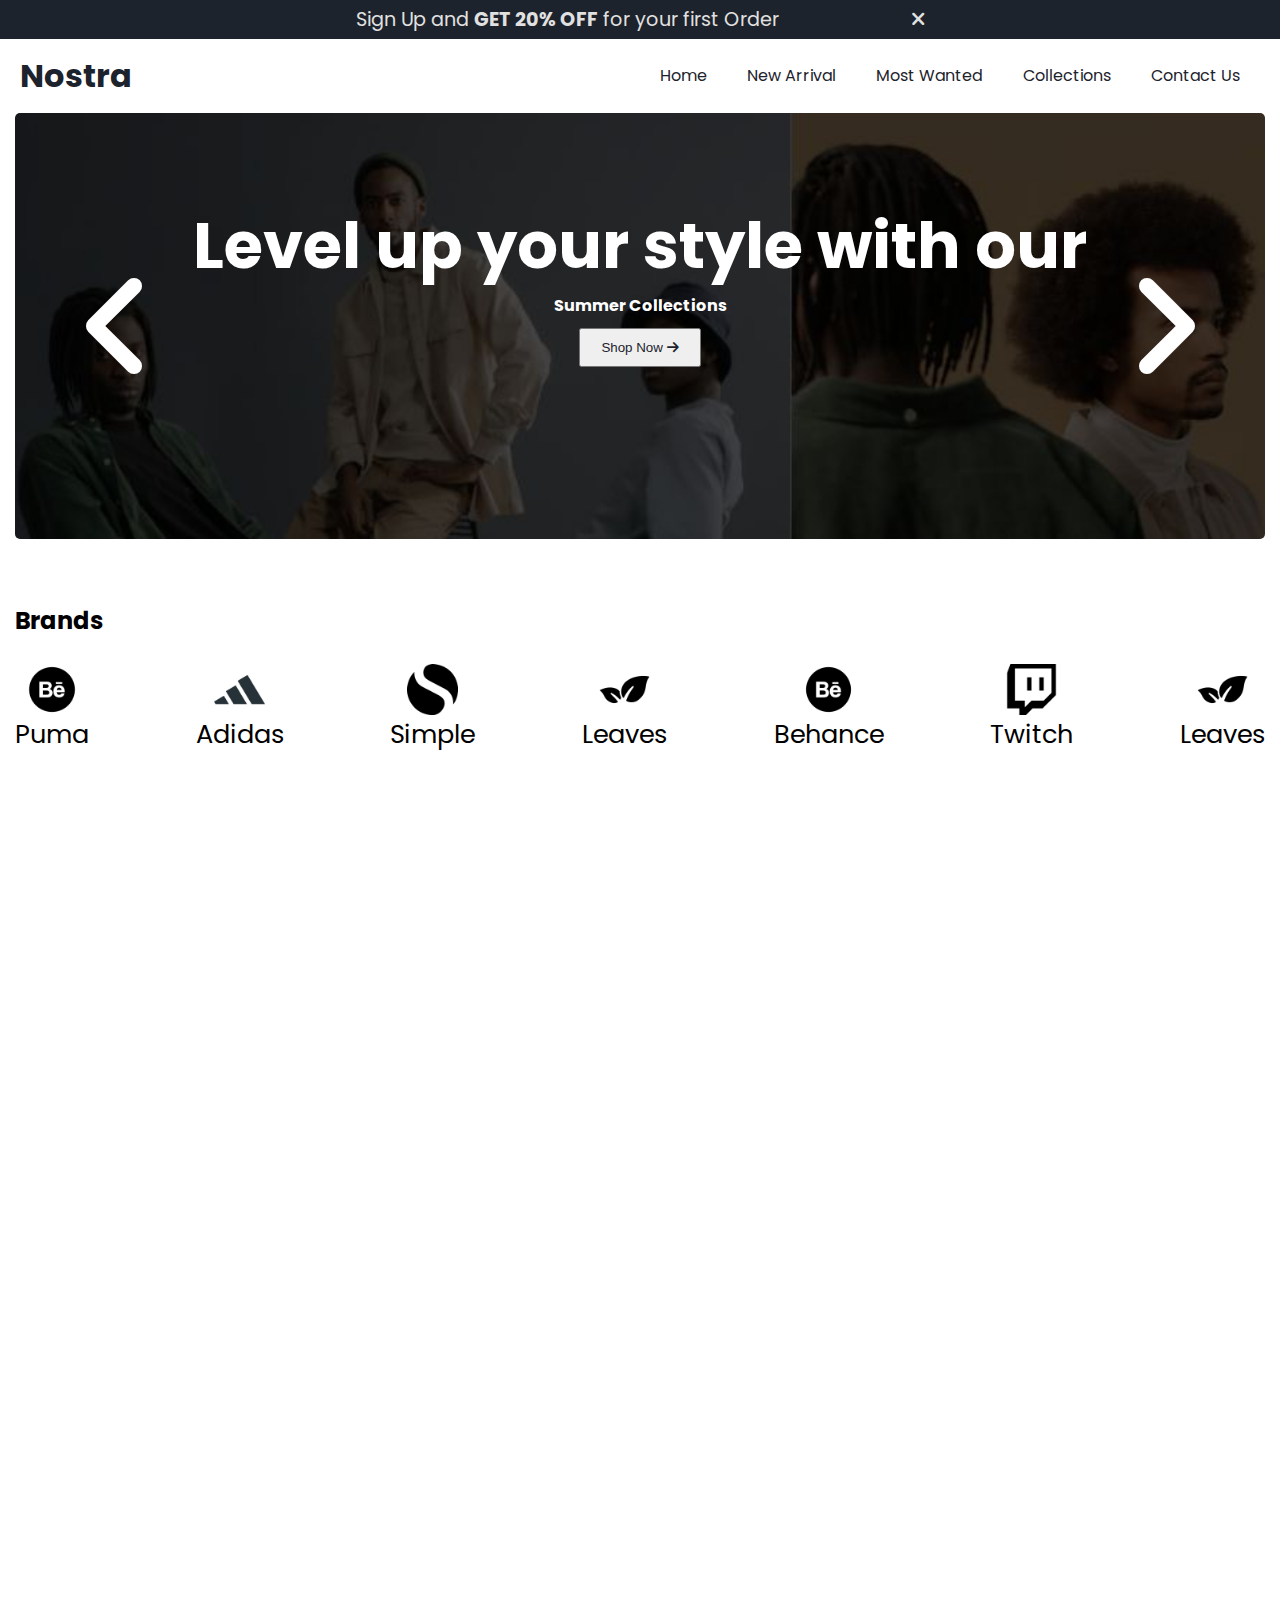
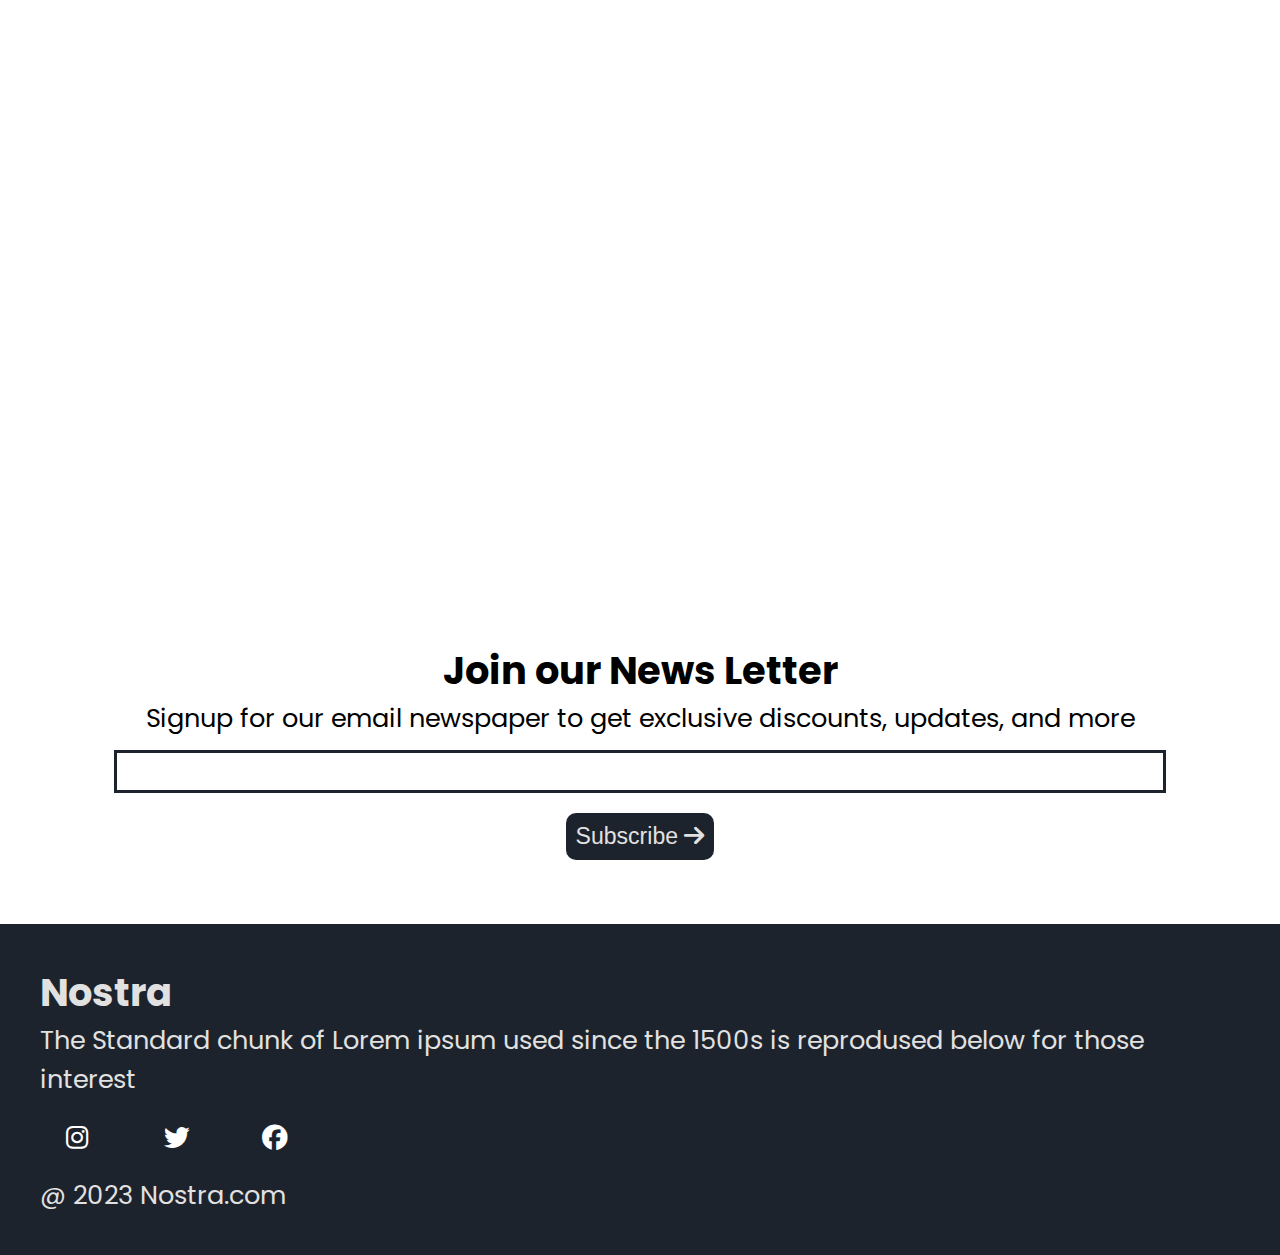
<file: index.html>
<!DOCTYPE html>
<html lang="en">
<head>
    <meta charset="UTF-8">
    <meta name="viewport" content="width=device-width, initial-scale=1.0">
    <title>Nostra</title>
    <!--Link CSS File-->
    <link rel="stylesheet" href="style.css">
    <!--Link Google Fonts-->
    <link rel="preconnect" href="https://fonts.googleapis.com">
    <link rel="preconnect" href="https://fonts.gstatic.com" crossorigin>
    <link href="https://fonts.googleapis.com/css2?family=Poppins:wght@400;500;700&display=swap" rel="stylesheet">

    <!--Link Font Awesome-->
    <link rel="stylesheet" href="https://cdnjs.cloudflare.com/ajax/libs/font-awesome/6.4.2/css/all.min.css">

</head>
<body>

    <!--Offer Bar-->

    <div class="offer-bar">
        <p>Sign Up and <b>GET 20% OFF</b> for your first Order
        <i id="offer-close"  style="margin-left: 10%; cursor: pointer;" class="fa-solid fa-xmark"></i>
        </p>
    </div>

    

   

        <!--Navigation Bar-->
        <nav class="navbar">
            <h1>Nostra</h1>
            <div class="navbar-links">
                <p class="navbar-link"><a href="home">Home</a></p>
                <p class="navbar-link"><a href="#new-arrival">New Arrival</a></p>
                <p class="navbar-link"><a href="#most-wanted">Most Wanted</a></p>
                <p class="navbar-link"><a href="collections.html">Collections</a></p>
                <p class="navbar-link"><a href="./contactus.html">Contact Us</a></p>
            </div>
            

            <div class="navbar-menu-toggle">
                <i id="side-navbar-activate" class="fa-solid fa-bars"></i>
            </div>

            

            

        </nav>

        <!--Side Navbar-->

        <div class="side-navbar"> 
            <p style="text-align: right;">
                <i id="side-navbar-close" class="fa-solid fa-xmark"></i>
            </p>
            <div class="side-navbar-links">

                <p class="side-navbar-link"><a href="./index.html">Home</a></p>
                <p class="side-navbar-link"><a href="#new-arrival">New Arrival</a></p>
            <p class="side-navbar-link"><a href="#most-wanted">Most Wanted</a></p>
            <p class="side-navbar-link"><a href="./collections.html">Collections</a></p>
            <p class="side-navbar-link"><a href="./contactus.html">Contact Us</a></p>
            </div>
            
        </div>

        <div class="container">

        <!--Slider-->
        <div class="slider">
            <div class="slider-left-button">
                <i id="slider-left-activate" class="fa-solid fa-angle-left" style="color: #ffffff;"></i>
            </div>

            <div class="slider-content">
                <h1>Level up your style with our</h1>
                <h4>Summer Collections</h4> 
                <button> Shop Now <i class="fa-solid fa-arrow-right"></i> </button>
            </div>

            <div class="slider-image-container">
                <img class="slider-image" src="img/others/slider-one.jpg"  width="100%" alt="">
                <img class="slider-image" src="img/others/slider-one.jpg" alt="">
                <img class="slider-image" src="img/others/slider-one.jpg" alt="">
            </div>

            <div class="slider-right-button">
                
                <i id="slider-right-activate" class="fa-solid fa-angle-right" style="color: #ffffff;"></i>
            </div>
        </div>

        <!--Brands-->

        
        <h2 style="margin-top: 5vw;">Brands</h2>
        <div class="brands">
            <div class="brands-item">
                <img class="brands-icon" src="img/icons/behance.png" alt="">
                <p>Puma</p>
            </div>

            <div class="brands-item">
                <img class="brands-icon" src="img/icons/adidas.png" alt="">
                <p>Adidas</p>
            </div>

            <div class="brands-item">
                <img class="brands-icon" src="img/icons/simple.png" alt="">
                <p>Simple</p>
            </div>

            <div class="brands-item">
                <img class="brands-icon" src="img/icons/leaves.png" alt="">
                <p>Leaves</p>
            </div>

            <div class="brands-item">
                <img class="brands-icon" src="img/icons/behance.png" alt="">
                <p>Behance</p>
            </div>

            <div class="brands-item">
                <img class="brands-icon" src="img/icons/twitch.png" alt="">
                <p>Twitch</p>
            </div>

            <div class="brands-item">
                <img class="brands-icon" src="img/icons/leaves.png" alt="">
                <p>Leaves</p>
            </div>
        </div>

    
        <div class="initial-scroll-animate reveal-scroll-animate">
        <div class="service">
            
            <div class="servives-container-1">
                <div>
                    <h2>We Provide Best</h2>
                    <h2>Customer Experiences</h2>
                </div>

                <div>
                    <p>|| We ensure that our customer have the best shopping experience</p>
                </div>
            </div>

            <div class="servives-container-2">
                <div>
                    <i style="font-size: 3vw;margin-bottom: 10px;" class="fa-regular fa-circle-check"></i>
                    <h4>Original Products</h4>
                    <p>Lorem, ipsum dolor sit amet consectetur adipisicing elit. Porro, consequuntur.
                    </p>
                </div>

                <div>
                    <i style="font-size: 3vw;margin-bottom: 10px;" class="fa-regular fa-face-smile"></i>
                    <h4>Satisfaction Guarantee</h4>
                    <p>Lorem, ipsum dolor sit amet consectetur adipisicing elit. Porro, consequuntur.
                    </p>
                </div>

                <div>
                    <i style="font-size: 3vw;margin-bottom: 10px;" class="fa-solid fa-broom"></i>
                    <h4>New Arrival Everyday</h4>
                    <p>Lorem, ipsum dolor sit amet consectetur adipisicing elit. Porro, consequuntur.
                    </p>
                </div>

                <div>
                    <i style="font-size: 3vw;margin-bottom: 10px;" class="fa-solid fa-truck-fast"></i>
                    <h4>Fast & Free Shipping</h4>
                    <p>Lorem, ipsum dolor sit amet consectetur adipisicing elit. Porro, consequuntur.
                    </p>
                </div>
            </div>
        </div>
    </div>

    <div class="initial-scroll-animate reveal-scroll-animate">
        <h2 id="new-arrival" style=" margin-top: 5vw;">New Arrivals</h2>

        <div  class="new-arrival" >
            
            <div class="new-arrival-container">
                <img style="width: 20vw;" src="img/products/f1.jpg" alt="">
                <div class="overlay"></div>
                <button> Shop Now <i class="fa-solid fa-arrow-right"></i> </button>

            </div>

            <div class="new-arrival-container">
                <img style="width: 20vw;" src="img/products/f7.jpg" alt="">
                <div class="overlay"></div>
                <button> Shop Now <i class="fa-solid fa-arrow-right"></i> </button>

            </div>

            <div class="new-arrival-container">
                <img style="width: 20vw;" src="img/products/n1.jpg" alt="">
                <div class="overlay"></div>
                <button> Shop Now <i class="fa-solid fa-arrow-right"></i> </button>

            </div>

            <div class="new-arrival-container">
                <img style="width: 20vw;" src="img/products/n7.jpg" alt="">
                <div class="overlay"></div>
                <button> Shop Now <i class="fa-solid fa-arrow-right"></i> </button>

            </div>
        </div>
    </div>

    <div class="initial-scroll-animate reveal-scroll-animate">
        <h2 id="most-wanted" style=" margin-top: 5vw;">Most Wanted</h2>

        <div  class="most-wanted">

            <div class="most-wanted-container">
                <img style="width: 20vw;" src="img/products/n8.jpg" alt="">
                <p class="sale-overlay">sale</p>
                <img class="like-button" src="img/icons/blackheart.png" alt="">

            </div>

            <div class="most-wanted-container">
                <img style="width: 20vw;" src="img/products/f1.jpg" alt="">
                
                <p class="sale-overlay">sale</p>
                <img class="like-button" src="img/icons/blackheart.png" alt="">
            </div>

            <div class="most-wanted-container">
                <img style="width: 20vw;" src="img/products/n1.jpg" alt="">
                <p class="sale-overlay">sale</p>
                <img class="like-button" src="img/icons/blackheart.png" alt="">
                

            </div>

            <div class="most-wanted-container">
                <img style="width: 20vw;" src="img/products/n7.jpg" alt="">
                <p class="sale-overlay">sale</p>
                <img class="like-button" src="img/icons/blackheart.png" alt="">
                

            </div>
            
            <div class="most-wanted-container">
                <img style="width: 20vw;" src="img/products/n3.jpg" alt="">
                <p class="sale-overlay">sale</p>
                <img class="like-button" src="img/icons/blackheart.png" alt="">

            </div>

            <div class="most-wanted-container">
                <img style="width: 20vw;" src="img/products/f7.jpg" alt="">
                
                <p class="sale-overlay">sale</p>
                <img class="like-button" src="img/icons/blackheart.png" alt="">
            </div>

            <div class="most-wanted-container">
                <img style="width: 20vw;" src="img/products/n4.jpg" alt="">
                <p class="sale-overlay">sale</p>
                <img class="like-button" src="img/icons/blackheart.png" alt="">
                

            </div>

            <div class="most-wanted-container">
                <img style="width: 20vw;" src="img/products/n7.jpg" alt="">
                <p class="sale-overlay">sale</p>
                <img class="like-button" src="img/icons/blackheart.png" alt="">
                

            </div>
        </div>
    </div>

    <div class="initial-scroll-animate reveal-scroll-animate">

    

        <div class="limited-offer">
            <div class="limited-offer-img">
                <img src="img/others/offer.jpg" alt="">
            </div>
            <div class="limited-offer-text">
                <h2>Limited Offer</h2>
                <h4>35% OFF on this for the first 30 Customers</h4>
                <button> Shop Now <i class="fa-solid fa-arrow-right"></i> </button>
            </div>
        </div>
        
        
    </div>

    <div class="news">
        <h2>Join our News Letter</h2>
        <p style="text-align: center;">Signup for our email newspaper to get exclusive discounts, updates, and more</p>
        <div style="margin-top: 10px;">
        <input class="search">
    </div>
    <div>
        <button> Subscribe <i class="fa-solid fa-arrow-right"></i> </button>
    </div>
    </div>

    </div>

    <div class="footer">
        <div class="footer-container">
            <div class="footer-box-1">
                <h2 class="headingText">Nostra</h2>
                <p>The Standard chunk of Lorem ipsum
                    used since the 1500s is reprodused
                    below for those interest</p>
                <div class="footer-icon-container">
                    <i class="icon fa-brands fa-instagram" style="color: #ffffff;"></i>
                    <i class="icon fa-brands fa-twitter" style="color: #ffffff;"></i>
                    <i class="icon fa-brands fa-facebook" style="color: #ffffff;"></i>
                </div>
            </div>

            

        </div>

        <p class="subtitle">@ 2023 Nostra.com</p>
    </div>

   
    
    <!--Link Javascript File-->
    <script src="script.js"></script>
</body>
</html>
</file>
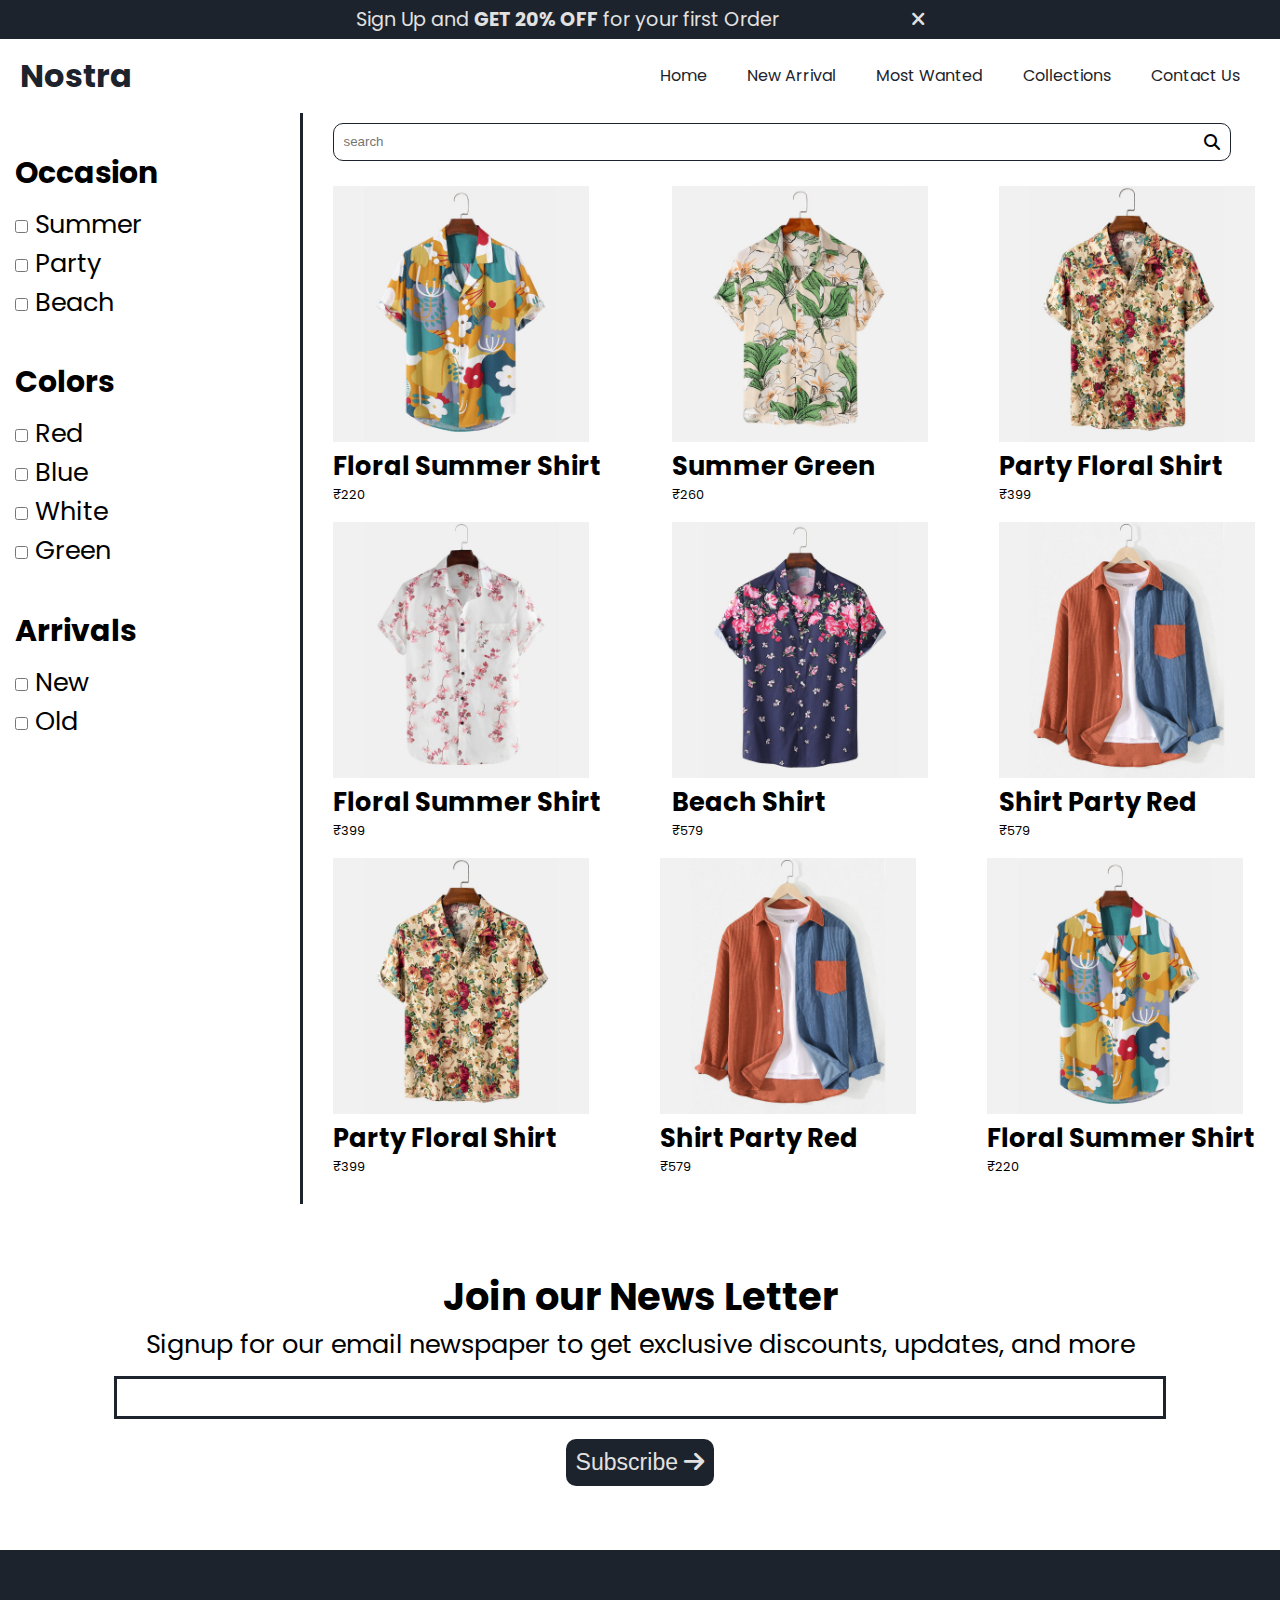
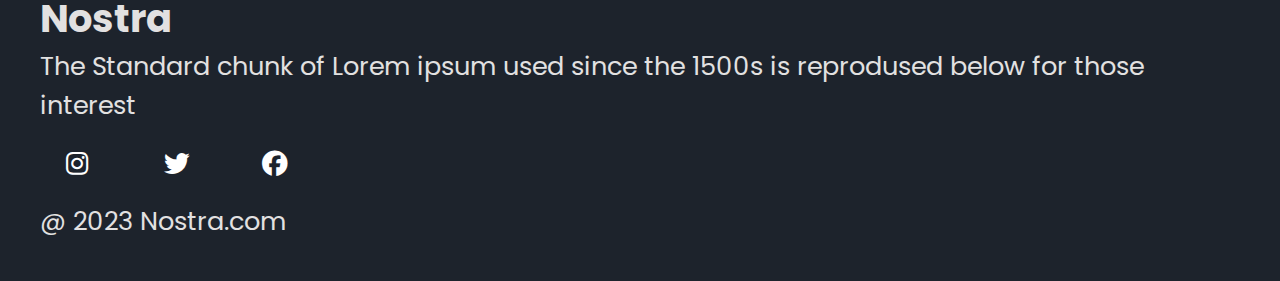
<file: collections.html>
<!DOCTYPE html>
<html lang="en">
<head>
    <meta charset="UTF-8">
    <meta name="viewport" content="width=device-width, initial-scale=1.0">
    <title>Collections</title>
    <!--Link CSS File-->
    <link rel="stylesheet" href="style.css">
    <!--Link Google Fonts-->
    <link rel="preconnect" href="https://fonts.googleapis.com">
    <link rel="preconnect" href="https://fonts.gstatic.com" crossorigin>
    <link href="https://fonts.googleapis.com/css2?family=Poppins:wght@400;500;700&display=swap" rel="stylesheet">

    <!--Link Font Awesome-->
    <link rel="stylesheet" href="https://cdnjs.cloudflare.com/ajax/libs/font-awesome/6.4.2/css/all.min.css">

</head>
<body>

    <!--Offer Bar-->

    <div class="offer-bar">
        <p>Sign Up and <b>GET 20% OFF</b> for your first Order
        <i id="offer-close"  style="margin-left: 10%; cursor: pointer;" class="fa-solid fa-xmark"></i>
        </p>
    </div>

    

   

        <!--Navigation Bar-->
        <nav class="navbar">
            <h1>Nostra</h1>
            <div class="navbar-links">
                <p class="navbar-link"><a href="./index.html">Home</a></p>
                <p class="navbar-link"><a href="./index.html/#new-arrival">New Arrival</a></p>
                <p class="navbar-link"><a href="./index.html/#most-wanted">Most Wanted</a></p>
                <p class="navbar-link"><a href="./index.html/collections">Collections</a></p>
                <p class="navbar-link"><a href="./contactus.html">Contact Us</a></p>
            </div>
            

            <div class="navbar-menu-toggle">
                <i id="side-navbar-activate" class="fa-solid fa-bars"></i>
            </div>

            

            

        </nav>

        <!--Side Navbar-->

        <div class="side-navbar"> 
            <p style="text-align: right;">
                <i id="side-navbar-close" class="fa-solid fa-xmark"></i>
            </p>
            <div class="side-navbar-links">

                 <p class="side-navbar-link"><a href="./index.html">Home</a></p>
                <p class="side-navbar-link"><a href="./index.html">New Arrival</a></p>
            <p class="side-navbar-link"><a href="./index.html">Most Wanted</a></p>
            <p class="side-navbar-link"><a href="./collections.html">Collections</a></p>
            <p class="side-navbar-link"><a href="./contactus.html">Contact Us</a></p>
            </div>
            
        </div>

        <div class="container">

            <div class="divide-section">
                <div class="filter-section">
                   
                    <h3 class="filter-section-occasion">Occasion</h3>
                    <div>
                        <input type="checkbox" name="tags" value="summer"> Summer <br>
                        <input type="checkbox" name="tags" value="party"> Party <br>
                        <input type="checkbox" name="tags" value="beach"> Beach 

                    </div>
                   
                    <h3 class="filter-section-colors"> Colors </h3>
                    <div>
                    <input type="checkbox" name="tags" value="red"> Red <br>
                        <input type="checkbox" name="tags" value="blue"> Blue <br>
                        <input type="checkbox" name="tags" value="white"> White <br>
                        <input type="checkbox" name="tags" value="green"> Green
                    </div>

                    <h3 class="filter-section-arrivals"> Arrivals </h3>
                    <div>
                    <input type="checkbox" name="tags" value="new"> New <br>
                        <input type="checkbox" name="tags" value="old"> Old
                      
                    </div>

                    
                    <hr class="vertical-line">
                </div>

                <div class="product-section">
                    <form class="navbar-search">
                        <input type="search" placeholder="search">
                        <i class="fa-solid fa-magnifying-glass"></i>
                    </form>

                    <div class="products">

                    </div>
                </div>
            </div>



    <div class="news">
        <h2>Join our News Letter</h2>
        <p style="text-align: center;">Signup for our email newspaper to get exclusive discounts, updates, and more</p>
        <div style="margin-top: 10px;">
        <input class="search">
    </div>
    <div>
        <button> Subscribe <i class="fa-solid fa-arrow-right"></i> </button>
    </div>
    </div>

    </div>

    <div class="footer">
        <div class="footer-container">
            <div class="footer-box-1">
                <h2 class="headingText">Nostra</h2>
                <p>The Standard chunk of Lorem ipsum
                    used since the 1500s is reprodused
                    below for those interest</p>
                <div class="footer-icon-container">
                    <i class="icon fa-brands fa-instagram" style="color: #ffffff;"></i>
                    <i class="icon fa-brands fa-twitter" style="color: #ffffff;"></i>
                    <i class="icon fa-brands fa-facebook" style="color: #ffffff;"></i>
                </div>
            </div>

            

        </div>

        <p class="subtitle">@ 2023 Nostra.com</p>
    </div>

   
    
    <!--Link Javascript File-->
    <script type="module" src="collections.js"></script>
</body>
</html>
</file>
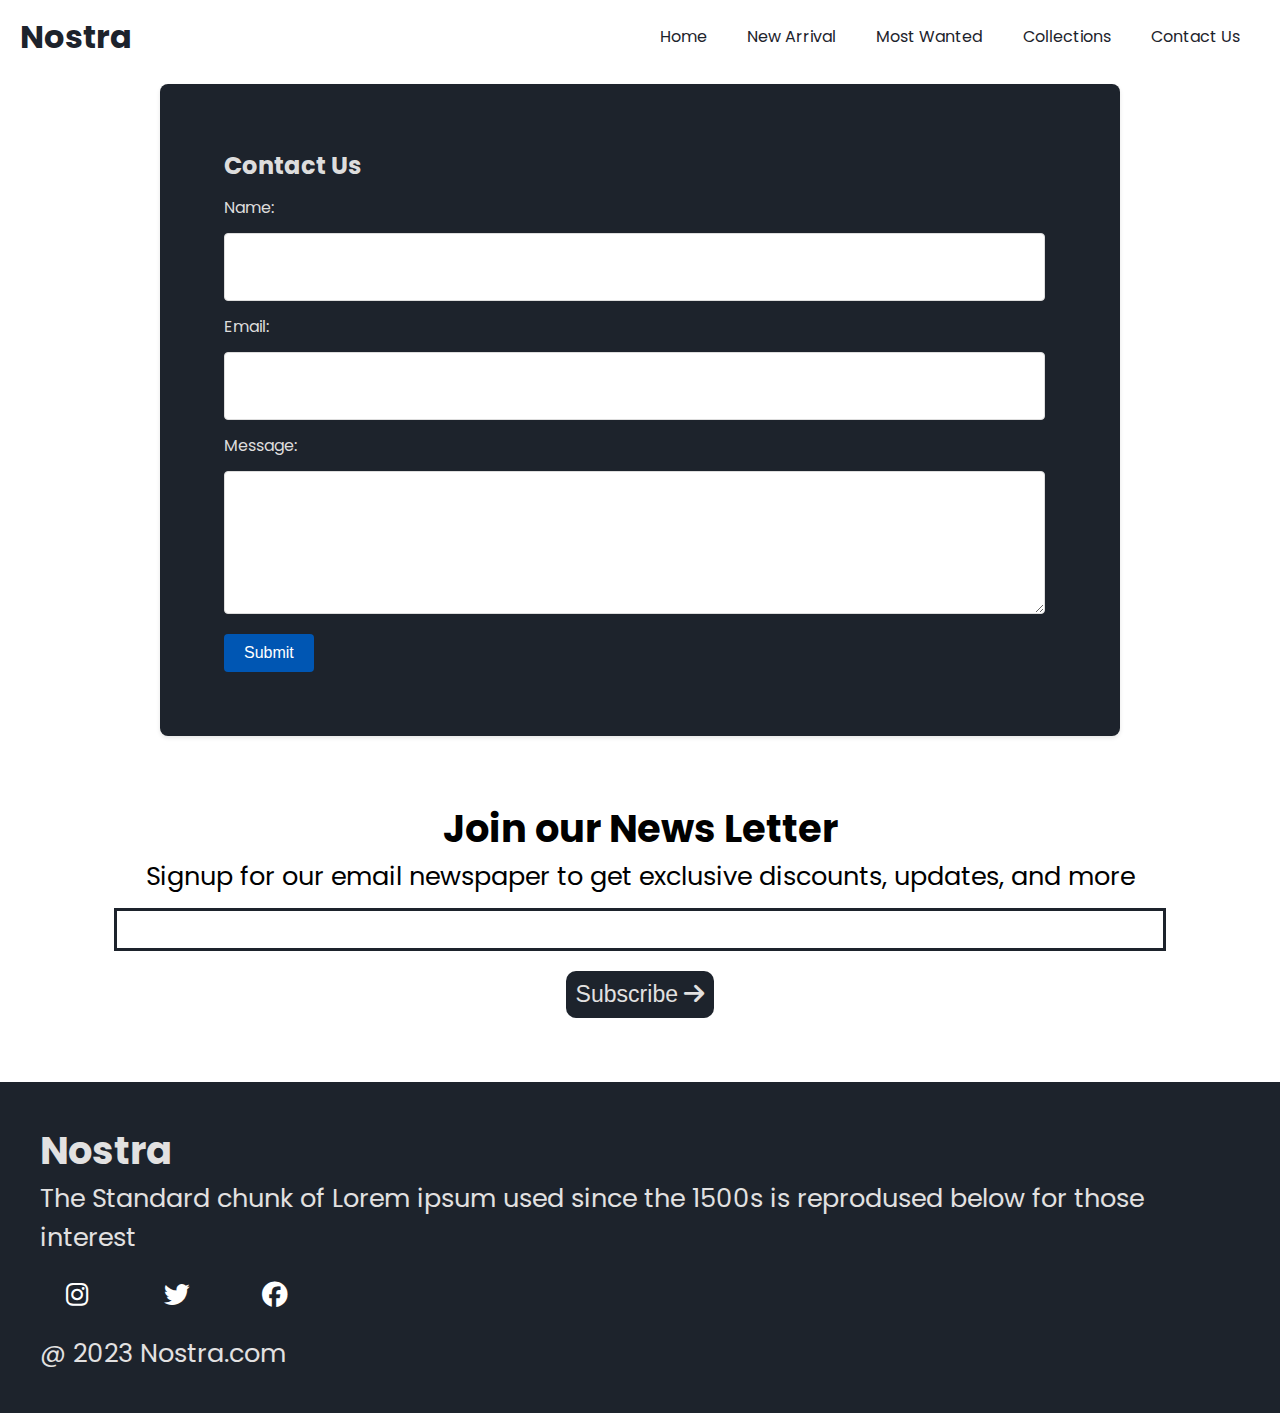
<file: contactus.html>
<!DOCTYPE html>
<html lang="en">
<head>
    <meta charset="UTF-8">
    <meta name="viewport" content="width=device-width, initial-scale=1.0">
    <title>Nostra</title>
    <!--Link CSS File-->
    <link rel="stylesheet" href="style.css">
    <!--Link Google Fonts-->
    <link rel="preconnect" href="https://fonts.googleapis.com">
    <link rel="preconnect" href="https://fonts.gstatic.com" crossorigin>
    <link href="https://fonts.googleapis.com/css2?family=Poppins:wght@400;500;700&display=swap" rel="stylesheet">

    <!--Link Font Awesome-->
    <link rel="stylesheet" href="https://cdnjs.cloudflare.com/ajax/libs/font-awesome/6.4.2/css/all.min.css">

</head>
<body>



    

   

        <!--Navigation Bar-->
        <nav class="navbar">
            <h1>Nostra</h1>
            <div class="navbar-links">
                <p class="navbar-link"><a href="./index.html">Home</a></p>
                <p class="navbar-link"><a href="./index.html">New Arrival</a></p>
                <p class="navbar-link"><a href="./index.html">Most Wanted</a></p>
                <p class="navbar-link"><a href="collections.html">Collections</a></p>
                <p class="navbar-link"><a href="./contactus.html">Contact Us</a></p>
            </div>
            

            <div class="navbar-menu-toggle">
                <i id="side-navbar-activate" class="fa-solid fa-bars"></i>
            </div>

            

            

        </nav>

        <!--Side Navbar-->

        <div class="side-navbar"> 
            <p style="text-align: right;">
                <i id="side-navbar-close" class="fa-solid fa-xmark"></i>
            </p>
            <div class="side-navbar-links">

                <p class="side-navbar-link"><a href="./index.html">Home</a></p>
                <p class="side-navbar-link"><a href="./index.html">New Arrival</a></p>
            <p class="side-navbar-link"><a href="./index.html">Most Wanted</a></p>
            <p class="side-navbar-link"><a href="./collections.html">Collections</a></p>
            <p class="side-navbar-link"><a href="./contactus.html">Contact Us</a></p>
            </div>
            
        </div>

        <div class="container">



  <div class="contact-form">
    <h2>Contact Us</h2>
    <form action="#" method="post">
      <label for="name">Name:</label>
      <input type="text" id="name" name="name" required>
      
      <label for="email">Email:</label>
      <input type="text" id="email" name="email" required>
      
      <label for="message">Message:</label>
      <textarea id="message" name="message" required></textarea>
      
      <input type="submit" value="Submit">
    </form>
  </div>

  </div>

       



   

  


    <div class="news">
        <h2>Join our News Letter</h2>
        <p style="text-align: center;">Signup for our email newspaper to get exclusive discounts, updates, and more</p>
        <div style="margin-top: 10px;">
        <input class="search">
    </div>
    <div>
        <button> Subscribe <i class="fa-solid fa-arrow-right"></i> </button>
    </div>
    </div>

    </div>

    <div class="footer">
        <div class="footer-container">
            <div class="footer-box-1">
                <h2 class="headingText">Nostra</h2>
                <p>The Standard chunk of Lorem ipsum
                    used since the 1500s is reprodused
                    below for those interest</p>
                <div class="footer-icon-container">
                    <i class="icon fa-brands fa-instagram" style="color: #ffffff;"></i>
                    <i class="icon fa-brands fa-twitter" style="color: #ffffff;"></i>
                    <i class="icon fa-brands fa-facebook" style="color: #ffffff;"></i>
                </div>
            </div>

            

        </div>

        <p class="subtitle">@ 2023 Nostra.com</p>
    </div>

   
    
    <!--Link Javascript File-->
    <script src="./contact.js"></script>
</body>
</html>
</file>
<file: style.css>
* {
    margin: 0px;
    padding: 0px;
}

html{
    scroll-behavior: smooth;
}



body {
    font-family: 'Poppins', sans-serif;
    
}


  body::-webkit-scrollbar {
    width: 0; 
  }
  
  

.offer-bar {
    background-color: #1D232C;
    color: #E2E1E1;
    padding: 5px;
    text-align: center;
    font-size: 1.5vw;
}

.container {
    padding-left: 15px;
    padding-right: 15px;
}

/* Main Navigation Bar*/
.navbar {
    display: flex;
    justify-content: space-between;
    color: #1D232C;
    align-items: center;
    position: sticky;
    top: 0px;
    background-color: white;
    padding-top: 1vw;
    padding-bottom: 1vw;
    padding-left: 20px;
    padding-right: 20px;
    z-index: 3;
}

.navbar-links {
    display: flex;
    width: 50%;
    justify-content: space-around;
    align-items: center;
}

.navbar-links a{
    text-decoration: none;
    color: #1D232C;
}

.navbar-links a:hover{
    text-decoration: underline;
    color: #1D232C;
}

.navbar-search {
    border: solid #1D232C 1px;
    border-radius: 10px;
    padding: 10px;
    display: flex;
    align-items: center;
    width: 95%;
}

.navbar-search input {
    border: none;
    width: 100%;
    background-color: transparent;
    
}

input:focus {
    outline: none;
}

.navbar-menu-toggle {
    display: none;
}

/*0 to 800px */

@media screen and (max-width:900px) {

    .navbar-menu-toggle {
        display: block;
    }

    .navbar-links {
        display: none;
    }

    

}

/* Side Navbar */
.side-navbar{
    position: fixed;
    top: 0;
    left: 0;
    width: 50%;
    height: 100%;
    background-color: #1D232C;
    color: #E2E1E1;
    margin-left: -60%;
    transition-duration: 1s;
    z-index: 10;
    padding: 20px;
  
}

.side-navbar-link{
    margin-bottom: 30px;
}

.side-navbar-links a{
    text-decoration: none;
    color: #E2E1E1;
}

.side-navbar-links a:hover{
    text-decoration: underline;
    color: #E2E1E1;
}

.side-navbar-search {
    border: solid #E2E1E1 1px;
    border-radius: 10px;
    padding: 10px;
    display: inline-block;
}

.side-navbar-search input {
    border: none;
    background: transparent;
}

/*Slider*/

.slider{
    overflow: hidden;
    display: flex;
    width: 100%;
    position: relative;
    
    border-radius: 5px;

}

.slider-image-container{
    display: flex;
    transition: 2s;
}

.slider-image{
    width: 100vw;
}

.slider-left-button{
    position: absolute;
    top: 35%;
    left: 5%;
    z-index: 1;
}

.slider-left-button i{
    font-size: 10vw;
    
}
.slider-right-button{
    position: absolute;
    top: 35%;
    right: 5%;
}
.slider-right-button i{
    font-size: 10vw;
}
.slider-content{
    position: absolute;
    color: white;
    text-align: center;
     width: 100%;
     top: 20%;
}
.slider-content h1{
    font-size: 5vw;
}
.slider-content button{
   padding-left: 20px;
   padding-right: 20px;
   padding-top: 10px;
   padding-bottom: 10px;
   margin-top: 10px;
   color: #1D232C;
}

/* Brands*/
.brands{
    display: flex;
    margin-top: 2vw;
    
    justify-content: space-between;
    
    
}

.brands-icon{
    width: 4vw;
    align-items: center;

}

.brands-item{
    display: flex;
    align-items: center;
    flex-direction: column;
    text-align: center;
    font-size: 2vw;
}

.servives-container-1
{
    margin-top: 5vw;
    margin-bottom: 2vw;
    display: flex;
    justify-content: space-between;
    align-items: center;
    font-size: 1.5vw;
}

.servives-container-2
{
    
    display: flex;
    justify-content: space-between;
    align-items: center;

    gap: 10px;
    font-size: 1vw;
    
}

.servives-container-2 div{
    border-radius: 5px;
    background-color: #F2F4F7;
    padding: 10px;
    
    

}

.new-arrival{
    display: flex;
    justify-content: space-between;
    margin-top: 2vw;
   
    
}

.new-arrival-container{
   position: relative;
   
    
}

.new-arrival-container img{
    border-radius: 2%;
    
     
 }
 

.overlay{
    border-radius: 2%;
    position: absolute;
    width: 100%;
    height: 100%;
    background-color: black;
    z-index: 2;
    top: 0;
    opacity: 0.6;
 }
 


.new-arrival button{
    padding-left: 10%;
    padding-right: 10%;
    padding-top: 5%;
    padding-bottom: 5%;
    margin-top: 10px;
    font-size: 1.2vw;
    color: #1D232C;
    border-radius: 10px;
    position: absolute;
    border: none;
    top: 50%;
    left: 18%;
    z-index: 2;
    

 }

 .most-wanted{
    display: flex;
    justify-content: space-between;
    margin-top: 2vw;
    overflow-x: scroll;
    gap: 20px;
   
    
}

.most-wanted-container{
   position: relative; 
}

.most-wanted img{
    border-radius: 2%;
    
     
 }

 .sale-overlay{
    position: absolute;
    top:3px;
    left: 3px;
    font-size: 2vw;
    background-color: red;
    color: white;
    padding-left: 10px;
    padding-right: 10px;
    border-radius: 10%;
 }

 .most-wanted::-webkit-scrollbar {
    appearance: none;
    
  }
   
.like-button{
    position: absolute;
    width: 15%;
    bottom: 12%;
    right: 5%;
}

.limited-offer{
    display: flex;
    justify-content: center;
    
    align-items: center;
    background-color: #1D232C;
    color: #E2E1E1;
    padding: 20px;
    font-size: 2vw;
}

.limited-offer img{
    width: 100%;
    height: 100%100%;
}

.limited-offer-text{
    padding: 5%;
}

.limited-offer button{
    padding-left: 5%;
    padding-right: 5%;
    padding-top: 2.5%;
    padding-bottom: 2.5%;
    margin-top: 10px;
    font-size: 1.2vw;
    color: #1D232C;
    border-radius: 10px;
 
    border: none;
    
    

 }

 /* Scroll Animate */

 .initial-scroll-animate{
   
    transition: 3s;
 }

 .reveal-scroll-animate{
    opacity: 0;
 }

 .news{
    font-size: 2vw;
    margin-top: 5vw;
    display: flex;
    flex-direction: column;
    align-items: center;
}

.news input{
    padding: 11px;
    width: 80vw;
    margin-bottom: 10px;
    border: solid #1D232C 3px;

}

.news input:focus{
   outline: none;

}

.news button{
    
    margin-top: 10px;
    font-size: 1.8vw;
    color: #E2E1E1;
    background-color: #1D232C;
    border-radius: 10px;
    border: none;
    padding:10px
    
    

 }


 .icon{
    width: 40px;
    margin: 2vw;

}
.footer{
    font-size: 2vw;
    margin-top: 5vw;
    padding: 40px;
    background-color: #1D232C;
    color: #E2E1E1;
    box-sizing: border-box;
}

.footer-container{
   
    display: flex;
    align-items: center;
    flex-wrap: wrap;
}

.footer-box-1{
    display: flex;
    flex-direction: column;
  
}

.footer-box-2{
    display: flex;
}

/* Collections */

.divide-section{
    display: flex;
}

.filter-section{
    flex-basis: 25%;
    position: relative;
    font-size: 2vw;
}

.product-section{
    flex-basis: 75%;
    position: relative;
}

.vertical-line {
    border: none;
    border-left: 3px solid #1D232C; /* Adjust color and width as needed */
    height: 100%; /* Adjust height as needed */
    margin: 0 20px; /* Adjust margin as needed */
    position: absolute;
    top: 0px;
    right: 0px
    
  }

.filter-section-price,.filter-section-arrivals,.filter-section-occasion,.filter-section-colors{
    margin-top: 3vw;
    margin-bottom: 10px;
    
}

.product-section{
    padding: 10px;
}

.products{
    margin-top: 2vw;
    display: flex;
    flex-wrap: wrap;
    justify-content: space-between;
    font-size:1vw;
}



  .contact-form {
    background-color: #1D232C;
    color: #dddddd;
    border-radius: 8px;
    box-shadow: 0 2px 4px rgba(0, 0, 0, 0.1);
    width: 60vw;
    margin: auto;
    padding: 5vw;
    padding-right: 10vw;
    margin-top: 10px;
  }

  .contact-form h2 {
    margin-bottom: 1vw;
   
  }

  .contact-form label {
    display: block;
    margin-bottom: 1vw;
 
  }

  .contact-form input[type="text"],
  .contact-form textarea {
    width: 100%;
    padding: 2vw;
    border: 1px solid #dddddd;
    border-radius: 4px;
    margin-bottom: 1vw;
    font-size: 1vw;
    
  }

  .contact-form textarea {
    resize: vertical;
    height: 10vh;
  }

  .contact-form input[type="submit"] {
    
    color: #ffffff;
    border: none;
    border-radius: 4px;
    padding: 10px 20px;
    cursor: pointer;
    font-size: 16px;
    background-color: #0056b3;
  }

  .contact-form input[type="submit"]:hover {
    background-color: #0056b3;
  }
</file>
